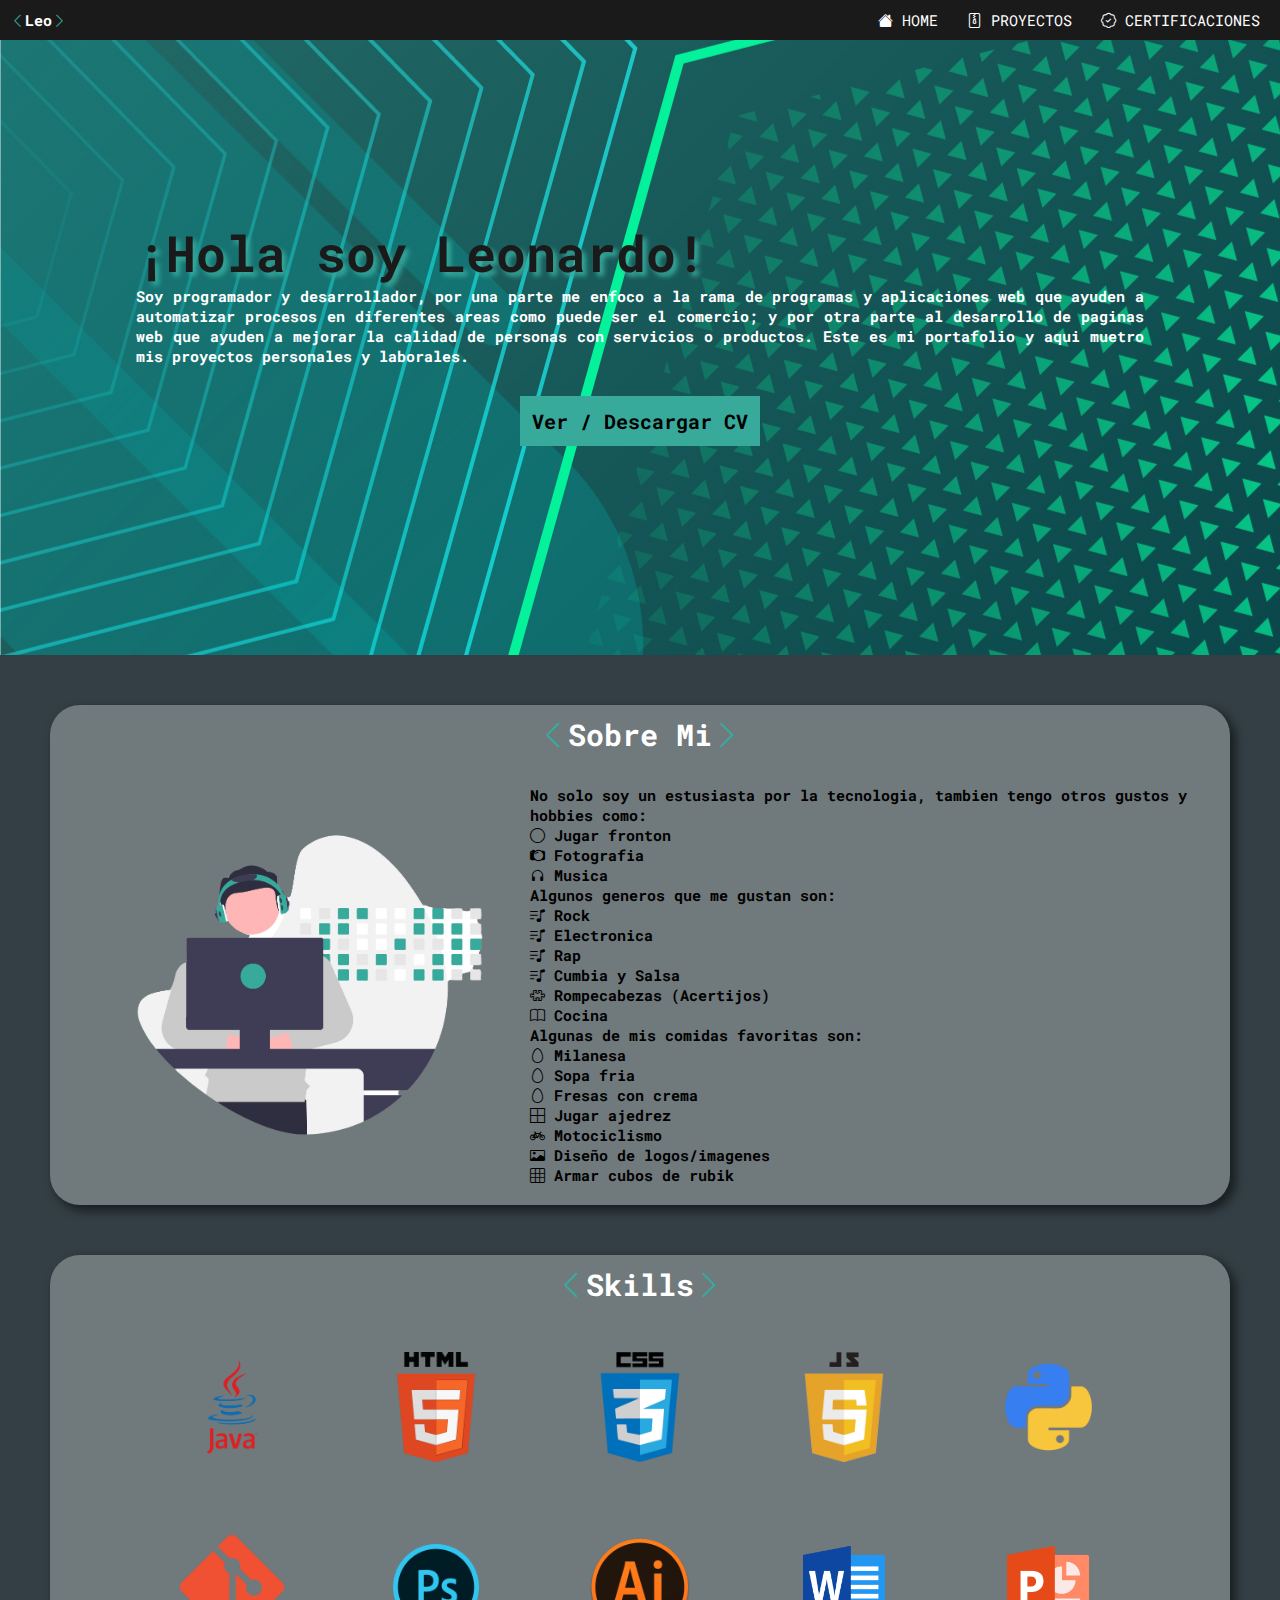
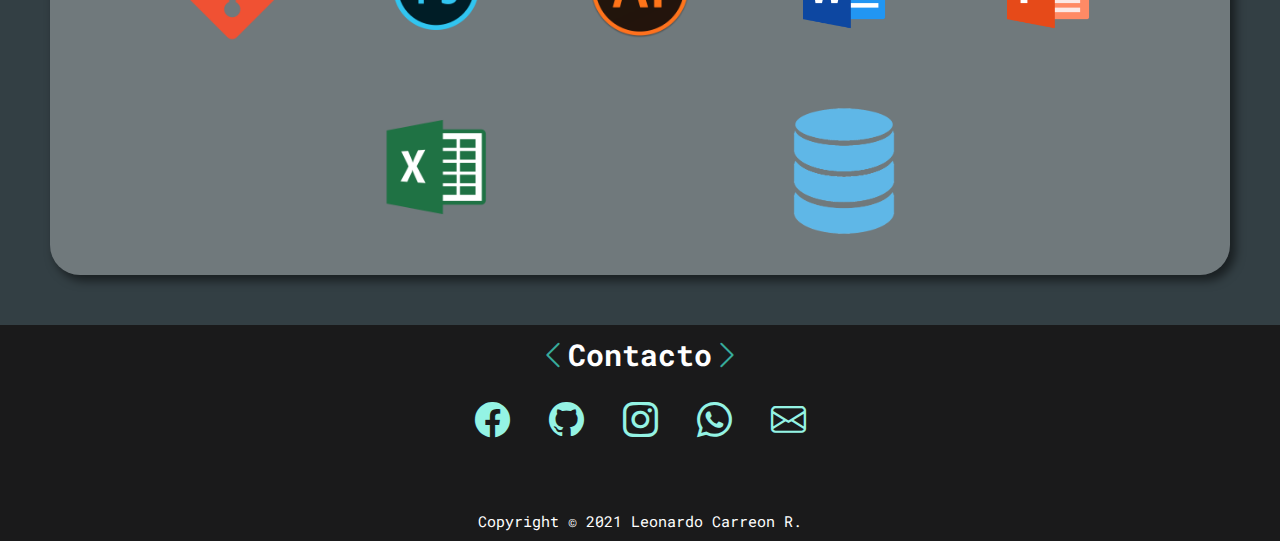
<file: index.html>
<!DOCTYPE html>
<html>
  <head>
    <meta charset="utf-8" />
    <meta http-equiv="X-UA-Compatible" content="IE=edge" />
    <meta name="viewport" content="width=device-width, initial-scale=1" />
    <title>HOME</title>
    <link href="https://cdn.jsdelivr.net/npm/bootstrap@5.0.2/dist/css/bootstrap.min.css" rel="stylesheet" integrity="sha384-EVSTQN3/azprG1Anm3QDgpJLIm9Nao0Yz1ztcQTwFspd3yD65VohhpuuCOmLASjC" crossorigin="anonymous">
    <link rel="stylesheet" href="css/Estilo.css" />
    <link rel="shortcut icon" href="imagenes/icon-pag.png">
  </head>
  <body>

    <div class="caja">
      <p class="logo_nombre"><i class="bi bi-chevron-left"></i>Leo<i class="bi bi-chevron-right"></i></p>
      <div>
        <nav id="menu">
          <a href="index.html"><i class="bi bi-house-fill"></i> HOME</a>
          <a href="Proyectos.html"><i class="bi bi-file-zip"></i> PROYECTOS</a>
          <a href="Certificados.html"><i class="bi bi-patch-check"></i> CERTIFICACIONES</a>
        </nav>
    </div>
    </div>

    <div class="caja saludo">
      <p id="mensaje">
        <span id="nombre">¡Hola soy Leonardo!</span><br/> 
        Soy programador y desarrollador, por una parte me enfoco a la rama de programas y aplicaciones web que ayuden 
        a automatizar procesos en diferentes areas como puede ser el comercio; y por otra parte al desarrollo de paginas
        web que ayuden a mejorar la calidad de personas con servicios o productos. Este es mi portafolio y aqui muetro 
        mis proyectos personales y laborales.
      </p>
      <a href="/CV_06_OCT_21.pdf" id="cv" target="_blank">Ver / Descargar CV</a>
    </div>

    <div class="caja hobbies">
      <p class="logo_nombre titulo"><i class="bi bi-chevron-left"></i>Sobre Mi<i class="bi bi-chevron-right"></i></p>
      <div class="caja datos">
        <img src="imagenes/developer_adobespark.png" alt="Developer">
          <ul id="lista">
            <p>No solo soy un estusiasta por la tecnologia, tambien tengo otros gustos y hobbies como:</p>
            <li><i class="bi bi-circle"> </i>Jugar fronton</li>
            <li><i class="bi bi-camera2 logoLista"> </i>Fotografia</li>
            <li><i class="bi bi-headphones"> </i>Musica</li>
              <p>Algunos generos que me gustan son:</p>
              <ul>
                <li><i class="bi bi-music-note-list"> </i>Rock</li>
                <li><i class="bi bi-music-note-list"> </i>Electronica</li>
                <li><i class="bi bi-music-note-list"> </i>Rap</li>
                <li><i class="bi bi-music-note-list"> </i>Cumbia y Salsa</li>
              </ul>
            <li><i class="bi bi-puzzle"> </i>Rompecabezas (Acertijos)</li>
            <li><i class="bi bi-book"> </i>Cocina</li>
              <p>Algunas de mis comidas favoritas son:</p>
              <ul>
                  <li><i class="bi bi-egg"> </i>Milanesa</li>
                  <li><i class="bi bi-egg"> </i>Sopa fria</li>
                  <li><i class="bi bi-egg"> </i>Fresas con crema</li>
              </ul>
            <li><i class="bi bi-border-all"> </i>Jugar ajedrez</li>
            <li><i class="bi bi-bicycle"> </i>Motociclismo</li>
            <li><i class="bi bi-card-image"> </i>Diseño de logos/imagenes</li>
            <li><i class="bi bi-grid-3x3"> </i>Armar cubos de rubik</li>
          </ul>
      </div>
    </div>

    <div class="caja habilidades">
      <p class="logo_nombre titulo"><i class="bi bi-chevron-left"></i>Skills<i class="bi bi-chevron-right"></i></p>
      <div id="skills">
        <div class="java"><img src="imagenes/java.png" alt="Logo de Java"><span>Intermedio-Avanzado</span></div>
        <div class="html"><img src="imagenes/html5.png" alt="Logo de HTML5"><span>Intermedio</span></div>
        <div class="css"><img src="imagenes/css3.png" alt="Logo de CSS3"><span>Intermedio</span></div>
        <div class="js"><img src="imagenes/javaScript.png" alt="Logo de JavaScript"><span>Basico-Intermedio</span></div>
        <div class="py"><img src="imagenes/python.png" alt="Logo de Python"><span>Basico-Intermedio</span></div>
        <div class="git"><img src="imagenes/git.png" alt="Logo de Git"><span>Basico</span></div>
        <div class="ph"><img src="imagenes/photoshop.png" alt="Logo de Photoshop"><span>Basico-Intermedio</span></div>
        <div class="ill"><img src="imagenes/illustrator.png" alt="Logo de Illustrator"><span>Basico-Intermedio</span></div>
        <div class="word"><img src="imagenes/word.png" alt="Logo de Word"><span>Intermedio-Avanzado</span></div>
        <div class="power"><img src="imagenes/poerpoint.png" alt="Logo de PowerPoint"><span>Intermedio-Avanzado</span></div>
        <div class="excel"><img src="imagenes/excel.png" alt="Logo de Excel"><span>Basico-Intermedio</span></div>
        <div class="sql"><img src="imagenes/BasesDatos.png" alt="Logo de SQL" style="margin:0px;"><span>Basico-Intermedio</span></div>
      </div>
    </div>
   
    <div class="caja pie">
      <p class="logo_nombre titulo"><i class="bi bi-chevron-left"></i>Contacto<i class="bi bi-chevron-right"></i></p>
      <nav id="navegacion2">
        <a href="https://www.facebook.com/leonardo.carreon.7547" target="_blank"><i class="bi bi-facebook"></i></a>
        <a href="https://github.com/LeoCR99" target="_blank"><i class="bi bi-github"></i></a>
        <a href="https://www.instagram.com/leosiito/" target="_blank"><i class="bi bi-instagram"></i></a>
        <a href="https://wa.link/l2h9j2" target="_blank"><i class="bi bi-whatsapp"></i></a>
        <a href="mailto:lcr2020isi@gmail.com" target="_blank"><i class="bi bi-envelope"></i></a>
      </nav>
      <p>Copyright &#169 2021 Leonardo Carreon R.</p>
    </div>
  </body>
</html>
</file>
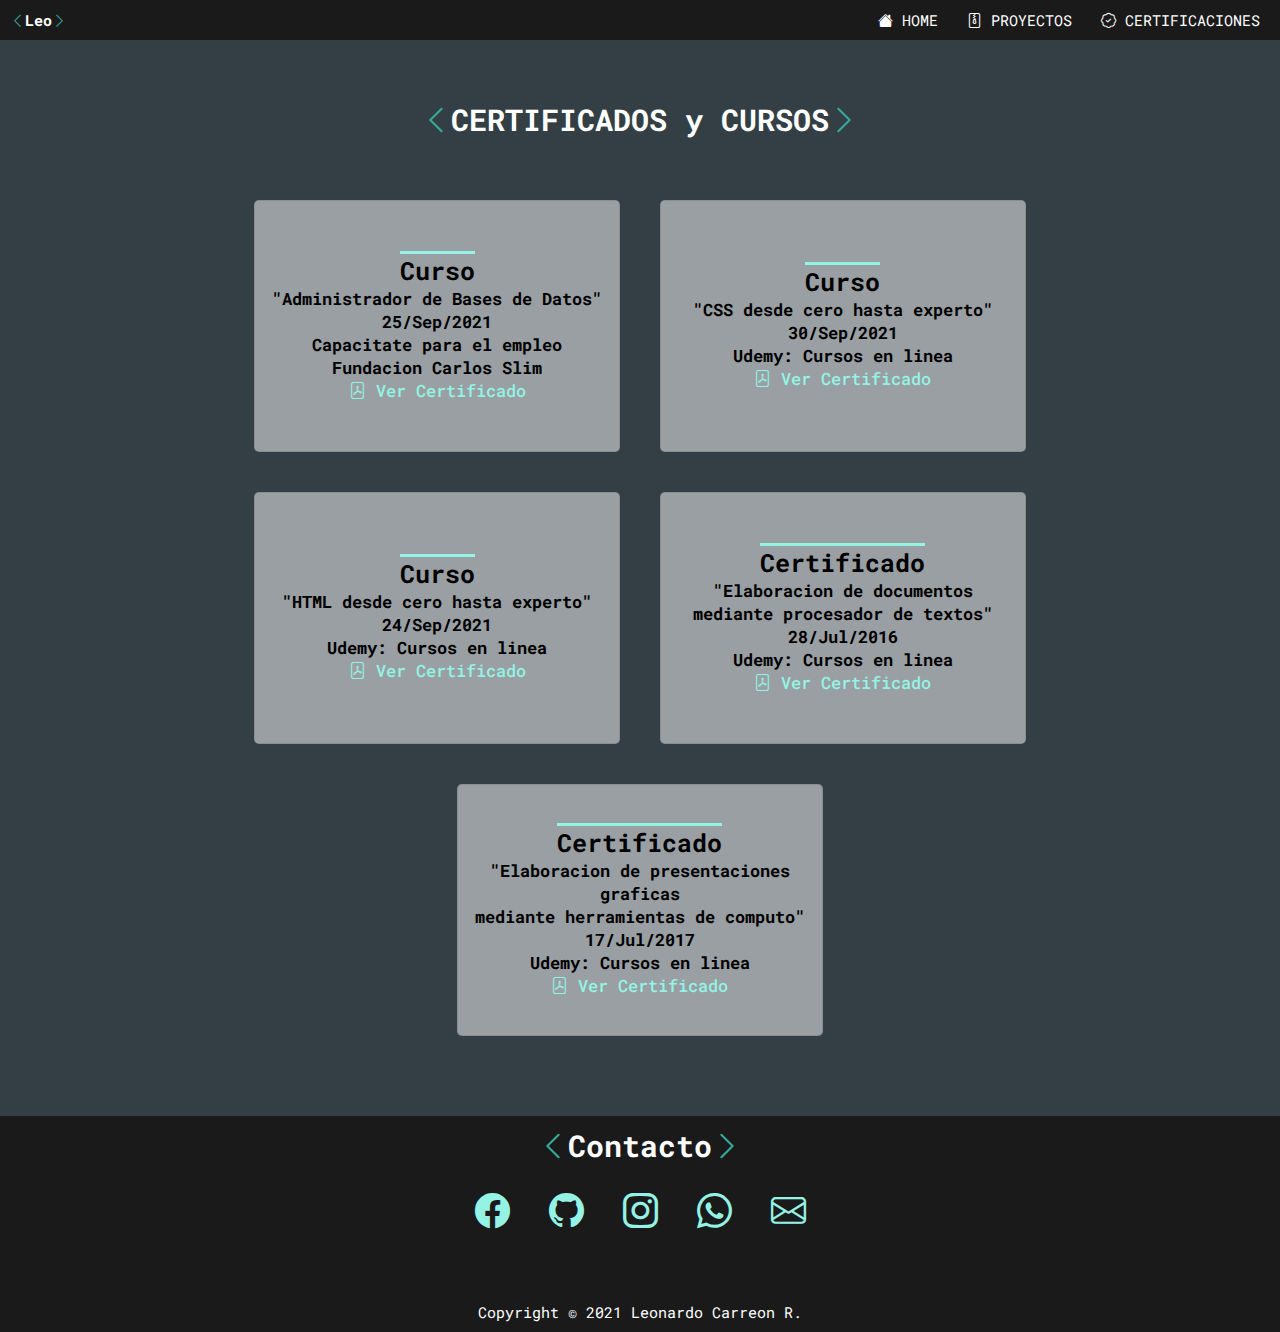
<file: Certificados.html>
<!DOCTYPE html>
<html>
  <head>
    <meta charset="utf-8" />
    <meta http-equiv="X-UA-Compatible" content="IE=edge" />
    <meta name="viewport" content="width=device-width, initial-scale=1" />
    <title>CERTIFICACIONES</title>
    <link href="https://cdn.jsdelivr.net/npm/bootstrap@5.0.2/dist/css/bootstrap.min.css" rel="stylesheet" integrity="sha384-EVSTQN3/azprG1Anm3QDgpJLIm9Nao0Yz1ztcQTwFspd3yD65VohhpuuCOmLASjC" crossorigin="anonymous">
    <link rel="stylesheet" href="css/Estilo.css" />
    <link rel="shortcut icon" href="imagenes/icon-pag.png">
  </head>
  <body>

    <div class="caja">
      <p class="logo_nombre"><i class="bi bi-chevron-left"></i>Leo<i class="bi bi-chevron-right"></i></p>
      <div>
        <nav id="menu">
          <a href="index.html"><i class="bi bi-house-fill"></i> HOME</a>
          <a href="Proyectos.html"><i class="bi bi-file-zip"></i> PROYECTOS</a>
          <a href="Certificados.html"><i class="bi bi-patch-check"></i> CERTIFICACIONES</a>
        </nav>
    </div>
    </div>


    <div class="caja proyec">
      <p class="logo_nombre titulo"><i class="bi bi-chevron-left"></i>CERTIFICADOS y CURSOS<i class="bi bi-chevron-right"></i></p>
      <div id="tabl">

        <div class="c">
          <p class="t">Curso</p>
          <p>"Administrador de Bases de Datos"</p>
          <p>25/Sep/2021</p>
          <p>Capacitate para el empleo <br>Fundacion Carlos Slim</p>
          <p><a href="pdfs/Curso Administrador BD.pdf" target="_blank"><i class="bi bi-file-pdf" > </i>Ver Certificado</a></p>
        </div>

        <div class="c">
          <p class="t">Curso</p>
          <p>"CSS desde cero hasta experto"</p>
          <p>30/Sep/2021</p>
          <p>Udemy: Cursos en linea</p>
          <p><a href="pdfs/Curso CSS.pdf" target="_blank"><i class="bi bi-file-pdf"> </i>Ver Certificado</a></p>
        </div>

        <div class="c">
          <p class="t">Curso</p>
          <p>"HTML desde cero hasta experto"</p>
          <p>24/Sep/2021</p>
          <p>Udemy: Cursos en linea</p>
          <p><a href="pdfs/Curso HTML.pdf" target="_blank"><i class="bi bi-file-pdf"> </i>Ver Certificado</a></p>
        </div>

        <div class="c">
          <p class="t">Certificado</p>
          <p>"Elaboracion de documentos <br> mediante procesador de textos"</p>
          <p>28/Jul/2016</p>
          <p>Udemy: Cursos en linea</p>
          <p><a href="pdfs/Certificados.pdf" target="_blank"><i class="bi bi-file-pdf"> </i>Ver Certificado</a></p>
        </div>

        <div class="c">
          <p class="t">Certificado</p>
          <p>"Elaboracion de presentaciones graficas <br> mediante herramientas de computo"</p>
          <p>17/Jul/2017</p>
          <p>Udemy: Cursos en linea</p>
          <p><a href="pdfs/Certificados.pdf" target="_blank"><i class="bi bi-file-pdf"> </i>Ver Certificado</a></p>
        </div>

      </div>
    </div>
   
    <div class="caja pie">
      <p class="logo_nombre titulo"><i class="bi bi-chevron-left"></i>Contacto<i class="bi bi-chevron-right"></i></p>
      <nav id="navegacion2">
        <a href="https://www.facebook.com/leonardo.carreon.7547" target="_blank"><i class="bi bi-facebook"></i></a>
        <a href="https://github.com/LeoCR99" target="_blank"><i class="bi bi-github"></i></a>
        <a href="https://www.instagram.com/leosiito/" target="_blank"><i class="bi bi-instagram"></i></a>
        <a href="https://wa.link/l2h9j2" target="_blank"><i class="bi bi-whatsapp"></i></a>
        <a href="mailto:lcr2020isi@gmail.com"><i class="bi bi-envelope"></i></a>
      </nav>
      <p>Copyright &#169 2021 Leonardo Carreon R.</p>
    </div>
  </body>
</html>
</file>
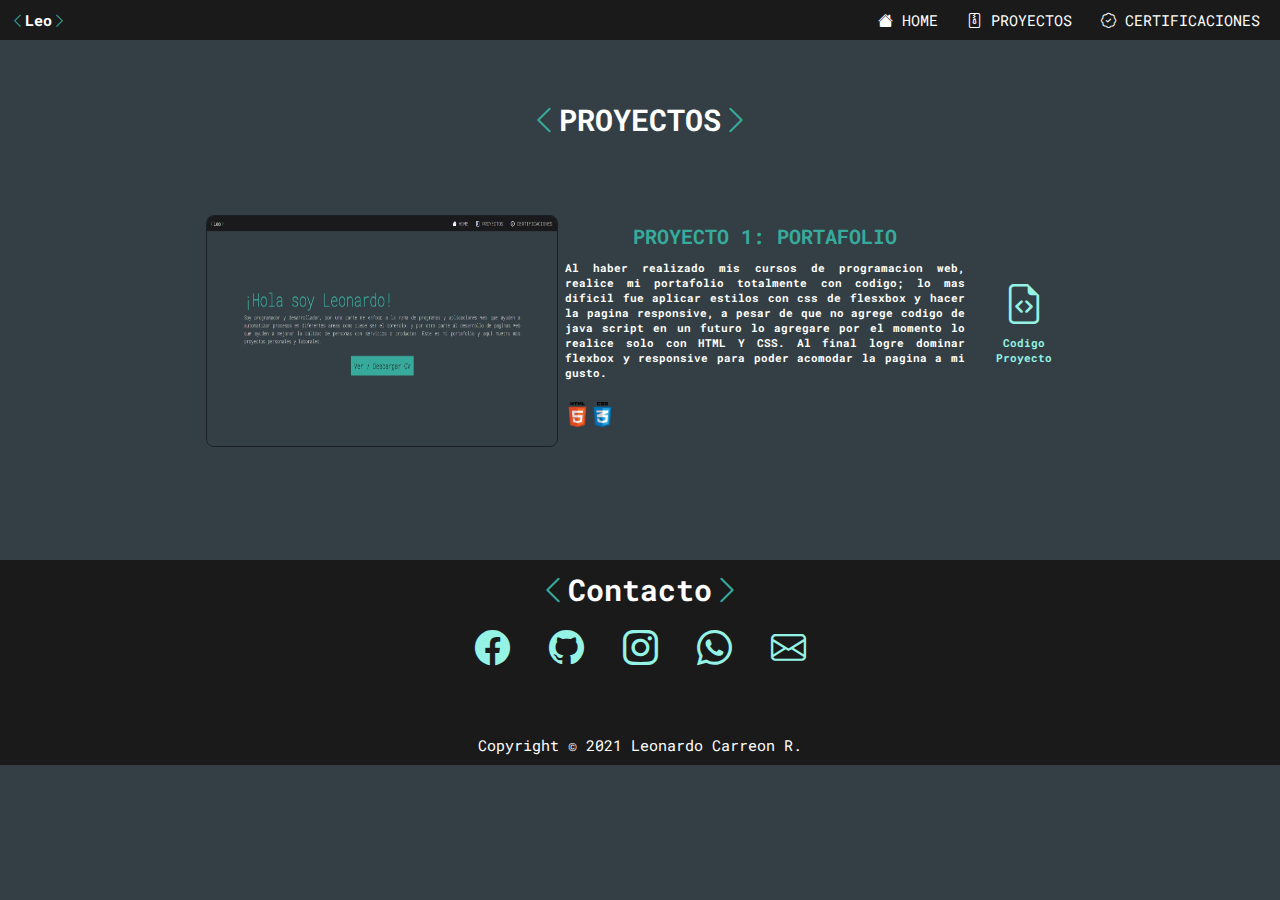
<file: Proyectos.html>
<html>
  <head>
    <meta charset="utf-8" />
    <meta http-equiv="X-UA-Compatible" content="IE=edge" />
    <meta name="viewport" content="width=device-width, initial-scale=1" />
    <title>PROYECTOS</title>
    <link href="https://cdn.jsdelivr.net/npm/bootstrap@5.0.2/dist/css/bootstrap.min.css" rel="stylesheet" integrity="sha384-EVSTQN3/azprG1Anm3QDgpJLIm9Nao0Yz1ztcQTwFspd3yD65VohhpuuCOmLASjC" crossorigin="anonymous">
    <link rel="stylesheet" href="css/Estilo.css" />
    <link rel="shortcut icon" href="imagenes/icon-pag.png">
  </head>
  <body>

    <div class="caja">
      <p class="logo_nombre"><i class="bi bi-chevron-left"></i>Leo<i class="bi bi-chevron-right"></i></p>
      <div>
        <nav id="menu">
          <a href="index.html"><i class="bi bi-house-fill"></i> HOME</a>
          <a href="Proyectos.html"><i class="bi bi-file-zip"></i> PROYECTOS</a>
          <a href="Certificados.html"><i class="bi bi-patch-check"></i> CERTIFICACIONES</a>
        </nav>
    </div>
    </div>


    <div class="caja cert">
      <p class="logo_nombre titulo"><i class="bi bi-chevron-left"></i>PROYECTOS<i class="bi bi-chevron-right"></i></p>
      <div id="cer">
        <div class="Proyecto">
          
          <div class="Proyecto imagen"><img src="imagenes/Proyecto1.jpg" alt="Proyecto:Portafolio"></div>
          <div class="Proyecto descrip">
            <span>PROYECTO 1: PORTAFOLIO</span> 
            <p>Al haber realizado mis cursos de programacion web, realice mi portafolio 
            totalmente con codigo; lo mas dificil fue aplicar estilos con css de flesxbox y hacer la pagina responsive, a pesar de 
            que no agrege codigo de java script en un futuro lo agregare por el momento lo realice solo con HTML Y CSS. Al final logre dominar
            flexbox y responsive para poder acomodar la pagina a mi gusto.
          </p>
            <p><img src="imagenes/html5.png" alt=""><img src="imagenes/css3.png" alt=""></p>
          </div>
          <div class="Proyecto codigo"><a href=""><i class="bi bi-file-earmark-code"></i><p>Codigo Proyecto</p></a></div>
        </div>
      </div>
    </div>
   
    <div class="caja pie">
      <p class="logo_nombre titulo"><i class="bi bi-chevron-left"></i>Contacto<i class="bi bi-chevron-right"></i></p>
      <nav id="navegacion2">
        <a href="https://www.facebook.com/leonardo.carreon.7547" target="_blank"><i class="bi bi-facebook"></i></a>
        <a href="https://github.com/LeoCR99" target="_blank"><i class="bi bi-github"></i></a>
        <a href="https://www.instagram.com/leosiito/" target="_blank"><i class="bi bi-instagram"></i></a>
        <a href="https://wa.link/l2h9j2" target="_blank"><i class="bi bi-whatsapp"></i></a>
        <a href="mailto:lcr2020isi@gmail.com"><i class="bi bi-envelope"></i></a>
      </nav>
      <p>Copyright &#169 2021 Leonardo Carreon R.</p>
    </div>
  </body>
</html>
</file>
<file: css/Estilo.css>
@import url('https://fonts.googleapis.com/css2?family=Nanum+Gothic+Coding&family=Roboto+Mono:wght@100&family=Birthstone&family=Pacifico&display=swap');
@import url("https://cdn.jsdelivr.net/npm/bootstrap-icons@1.5.0/font/bootstrap-icons.css");

body{
    margin: .2px;
    font-family: 'Roboto Mono', monospace;
    font-size: 15px;
    background-color: rgba(51, 63, 68);
}
/*Cabecero y menu*/
.caja{
    z-index: 1;
    margin: 0;
    display: flex;
    flex-direction: row;
    background-color: #1A1A1B;
    padding: 10px;
    justify-content: space-between;
}
#menu a{
    margin: 5px;
    padding: 5px;
}
.logo_nombre{
    margin: 0;
    font-weight: 900;
}
.logo_nombre i{
    color: #37AA9C;
}
.logo_nombre,#menu a:link,#menu a:visited{
    color: white;
    text-decoration: none;
    transition: background-color 1s,border-radius 1s, color 1s;
}
#menu a:hover{
    font-weight: 900;
    color: #000;
    background-color:#94F3E4;
    border-radius: 15px;
}

/*Saludo y foto*/
.caja.saludo{
    background: none;
    height: 595px;
    justify-content: center;
    align-items: center;
    flex-direction: column;
    color: white;
    background-image: url("/imagenes/3134864.jpg");
    background-attachment: fixed;
}
#cv:link, #cv:visited{
    margin:30px;
    background-color: #37AA9C;
    text-decoration: none;
    padding: 10px;
    color: #000;
    font-weight: 900;
    font-size: 20px;
    border: 2px solid transparent;
    transition: border-radius 1s, border-color 1s, color 1s;
}
#cv:hover{
    border-radius: 20px;
    border-color: white;
    color: white;
}
#mensaje{
    width: 80%;
    text-align: justify;
    margin: 0;
    font-weight: bolder;
}
#nombre{
    text-align: center;
    color: #1A1A1B;
    font-size: 50px;
    font-weight: 900;
    text-shadow: 4px 4px 5px #37AA9C;
}

/*Hobbies*/
.caja.hobbies{
    background-color: rgba(255, 255, 255,.3);
    margin: 50px;
    padding: 10;
    border-radius: 30px;
    align-items: center;
    flex-direction: column;
    flex-wrap: wrap;
    box-shadow: 5px 5px 10px 1px rgba(0, 0, 0,.5);
}
.logo_nombre.titulo{
    font-size: 30px;
    width: 100%;
    height: 60px;
    text-align: center;
}
.caja.datos{
    background: none;
    width: 95%;
    padding: 0;
    margin: 10px;
    flex-direction: row;
    flex-wrap: wrap;
    justify-content: center;
    align-items: center;
}
.caja.datos img{
    width: 350px;
    min-width: 40%;
    height: 300;
}
.caja.datos p{
    margin: 0;
}
.caja.datos ul{
    font-weight: bolder;
    margin: 0;
    list-style: none;
    width: 300px;
    min-width: 60%;
    padding: 0;
}
#lista{
    width: 60%;
}

/*Habilidades*/
.caja.habilidades{
    background-color: rgba(255, 255, 255,.3);
    margin: 50px;
    padding: 10;
    border-radius: 30px;
    justify-content: center;
    flex-direction: row;
    flex-wrap: wrap;
    box-shadow: 5px 5px 10px 1px rgba(0, 0, 0,.5);
}
#skills{
    display: flex;
    flex-direction: row;
    justify-content: space-evenly;
    flex-wrap: wrap;
    align-items: center;
    width: 90%;
}
#skills div{
    margin: 15px;
    width: 150px;
    height: 150px;
    display: flex;
    align-items: flex-start;
    flex-direction: row;
    flex-wrap: wrap;
    justify-content: center;
    transition: box-shadow 1s, border-radius 1s;
}
#skills div img{
    width: 110px;
    margin: 10px 10px;
    padding: 2px;
}
#skills div span{
    font-size: 12.9px;
    font-weight: 900;
    opacity: 0;
    text-align: center;
    width:100%;
    margin: 0;
    border-radius: 15px;
    transition: opacity 1s,linear-gradient 1s, box-shadow 1s;
    z-index: 1;
}
#skills div:hover{
    background: linear-gradient(to bottom,#37AA9C,#37AA9C,transparent);
    border-radius: 10px;
    box-shadow: 2px 2px 10px 1px rgba(0, 0, 0,.5);
}
:root{
    --bas:linear-gradient(to right, #2C2891,transparent,transparent);
    --basInt:linear-gradient(to right, #2C2891,transparent,#FFC93C);
    --int:linear-gradient(to right, #FFC93C,#FFC93C,transparent);
    --intAva:linear-gradient(to right, #FFC93C,transparent,#8C0000);
    --Ava:#8C0000;
}
#skills .java:hover span{
    opacity: 1;
    background:var(--intAva);
    box-shadow: 3px 3px 10px 1px rgba(0, 0, 0,.5);
}
#skills .html:hover span{
    opacity: 1;
    background:var(--int);
    box-shadow: 3px 3px 10px 1px rgba(0, 0, 0,.5);
}
#skills .css:hover span{
    opacity: 1;
    background:var(--int);
    box-shadow: 3px 3px 10px 1px rgba(0, 0, 0,.5);
}
#skills .js:hover span{
    opacity: 1;
    background:var(--basInt);
    box-shadow: 3px 3px 10px 1px rgba(0, 0, 0,.5);
}
#skills .py:hover span{
    opacity: 1;
    background:var(--basInt);
    box-shadow: 3px 3px 10px 1px rgba(0, 0, 0,.5);
}
#skills .git:hover span{
    opacity: 1;
    background:var(--bas);
    box-shadow: 3px 3px 10px 1px rgba(0, 0, 0,.5);
}
#skills .ph:hover span{
    opacity: 1;
    background:var(--basInt);
    box-shadow: 3px 3px 10px 1px rgba(0, 0, 0,.5);
}
#skills .ill:hover span{
    opacity: 1;
    background:var(--basInt);
    box-shadow: 3px 3px 10px 1px rgba(0, 0, 0,.5);
}
#skills .word:hover span{
    opacity: 1;
    background:var(--intAva);
    box-shadow: 3px 3px 10px 1px rgba(0, 0, 0,.5);
}
#skills .power:hover span{
    opacity: 1;
    background:var(--intAva);
    box-shadow: 3px 3px 10px 1px rgba(0, 0, 0,.5);
}
#skills .excel:hover span{
    opacity: 1;
    background:var(--basInt);
    box-shadow: 3px 3px 10px 1px rgba(0, 0, 0,.5);
}
#skills .sql:hover span{
    opacity: 1;
    background:var(--basInt);
    box-shadow: 3px 3px 10px 1px rgba(0, 0, 0,.5);
}
/*Pie de pagina*/
.caja.pie{
        flex-direction: column;
        justify-content: center;
        align-items: center;
}
.caja.pie p{
    margin: 0;
    color: white;
}
#navegacion2{
    margin-bottom: 70px;
}
#navegacion2 a:link, #navegacion2 a:visited{
    text-decoration: none;
    color: #94F3E4;
    font-size: 35px;
    margin: 0 15px;
    transition: text-shadow .5s;
}
#navegacion2 a:hover{
    text-shadow:3px 3px 10px #37AA9C;
}

/*CERTIFICACIONES CURSOS*/
.caja.proyec{
    background: none;
    margin: 50px;
    padding: 10;
    border-radius: 30px;
    justify-content: center;
    flex-direction: row;
    flex-wrap: wrap;
}
#tabl{
    color: #000;
    font-size: 17px;
    font-weight: 500;
    display: flex;
    flex-direction: row;
    justify-content: center;
    flex-wrap: wrap;
    align-items: center;
    width: 95%;
    margin-top: 20px;
}
#tabl .c a:link, .c a:visited{
    color: #94F3E4;
    font-size: 17px;
    font-weight: 500;
    text-decoration: none;
    transition: font-weight .5s,color .5s;
    
}
#tabl > div{
    background-color: rgba(255, 255, 255,.5);
    display: flex;
    flex-direction: column;
    justify-content: center;
    flex-wrap: wrap;
    border-radius: 5px;
    align-items: center;
    width: 33%;
    height: 250px;
    margin: 20px;
    transition: linear-color .5s, box-shadow .5s;
    border: 1px solid rgba(0, 0, 0,.1);
}
#tabl > div p{
    margin: 0 13px;
    text-align: center;
    font-weight: bolder;
}
#tabl > div p{
    margin: 0 13px;
    text-align: center;
    font-weight: bolder;
}#tabl > div .t{
    font-size: 25px;
    text-align: center;
    font-weight: bolder;
    border-top: 3px solid #94F3E4;
}
#tituloTa p{
    padding: 0 55px;
}
#tabl .c:hover{
    box-shadow: 0 10px 20px 1px rgba(148, 243, 228,.6);
}
#tabl .c:hover a{
    color: #94F3E4;
    font-weight: bolder;
}
/*PROYECTOS*/
.caja.cert{
    background:none;
    margin: 50px;
    padding: 10;
    justify-content: center;
    flex-direction: row;
    flex-wrap: wrap;
}
#cer{
    width: 85%;
    padding: 20px 0;
    height: auto;
    display: flex;
    flex-direction: column;
    justify-content: center;
    flex-wrap: wrap;
    align-items: center;
}
#cer > div{
    border-radius: 20px;
    width: 90%;
    height: auto;
    display: flex;
    flex-direction: row;
    flex-wrap: wrap;
    justify-content: space-evenly;
    align-items: center;
    align-content: center;
    transition: box-shadow .8s;
}
.imagen{
    width: 350px;
    height: 230px;
}
.descrip{
    width: 400px;
    height: 300px;
}
.codigo{
    width: 100px;
    height: 100px;
}
.Proyecto .imagen img{
    border: 1px solid rgba(0, 0, 0,.5);
    border-radius: 8px;
    width: 100%;
    height: 100%;
}
.Proyecto .descrip img{
    width: 25px;
    height: 25px;
}

.Proyecto .descrip{
    display: flex;
    flex-direction: column;
    flex-wrap: wrap;
    justify-items: center;
    justify-content: center;
}
.Proyecto p{
    color: white;
    font-size: 11px;
    font-weight: bolder;
    text-align: justify;
}
.Proyecto.descrip span{
    color: #37AA9C;
    font-weight: bolder;
    text-align: center;
    font-size: 20px;
    text-align: center;
}
.Proyecto.codigo{
    display: flex;
    flex-direction: column;
    flex-wrap: wrap;
    justify-items: center;
    justify-content: center;
    color: #94F3E4;
    text-align: center;
}
.Proyecto.codigo p{
    color: #94F3E4;
    font-size: 11px;
    text-align: center;
    transition: text-shadow 1s, font-weight 1s;
}
.Proyecto.codigo i{
    font-size: 40px;
    transition: text-shadow 1s, font-weight 1s;
}
.Proyecto.codigo a:link , a:visited{
    color: #94F3E4;
    text-decoration: none;
}
#cer > div:hover{
    background: linear-gradient(to right,rgba(55, 170, 156,.3),rgba(55, 170, 156,.3),transparent);
    box-shadow: 4px 4px 12px 2px rgba(148, 243, 228,.5)
}
#cer > div:hover .Proyecto.codigo i , #cer > div:hover .Proyecto.codigo p{
    color: white;
    text-shadow: 3px 3px 5px rgba(148, 243, 228,1);
    font-weight: bolder;
}
@media screen and (max-width: 550px){
    .Proyecto .descrip{
        display: flex;
        flex-direction: row;
        flex-wrap: wrap;
        justify-items: center;
        justify-content: flex-start;
    }
    .caja.pie #navegacion2 i{
        font-size: 25px;
    }
    .Proyecto .descrip p{
        margin: 10px;
    }
    .caja.cert{
        margin: 20px;
    }
    #cer {
        width: 100%;
        margin: 0;
    }
    #cer > div{
        width: 100%;
        margin: 0;
    }
    .caja.saludo #mensaje span{
        font-size: 22.6px;
    }
    #tabl > div{
        width: 550px;
        height: 350px;
        margin: 20px 5px 5px 0;
    }
    .caja{
        flex-direction: column;
        justify-content: center;
        align-items: center;
    }
    #menu{
        display: flex;
        flex-direction: column;
        justify-content: center;
        align-items: center;
    }
    #menu a{
        margin: 0;
        padding: 0;
    }
    .logo_nombre.titulo{
        font-size: 25px;
    }

}
</file>
